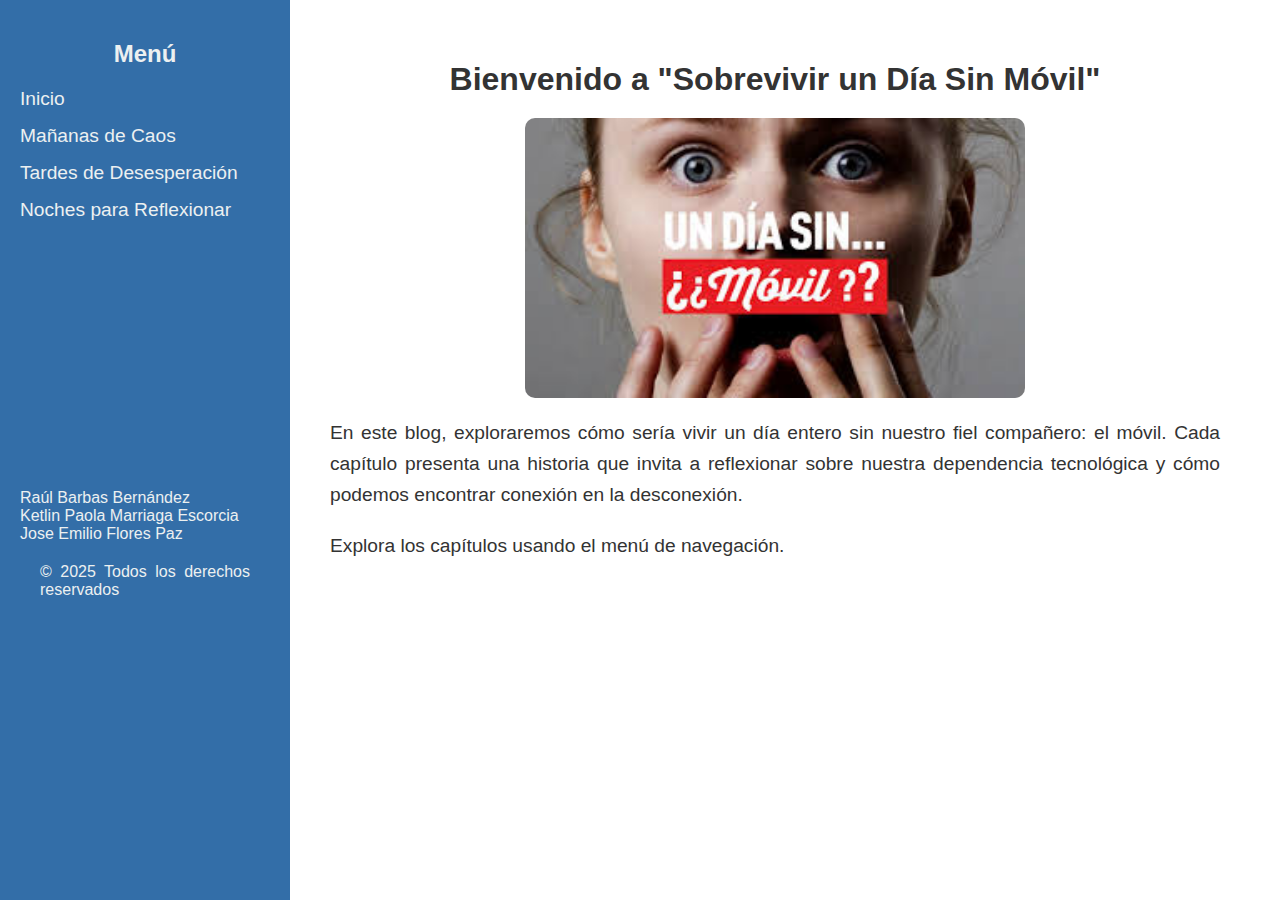
<file: index.html>
<!DOCTYPE html>
<html lang="es">
<head>
  <meta charset="UTF-8">
  <meta name="viewport" content="width=device-width, initial-scale=1.0">
  <title>Sobrevivir un Día Sin Móvil</title>
  <link rel="stylesheet" href="estilo.css">
</head>
<body>
  <div class="container">
    <aside class="sidebar">
      <h2>Menú</h2>
      <nav>
        <ul>
          <li><a href="index.html">Inicio</a></li>
          <li><a href="capitulo1.html">Mañanas de Caos</a></li>
          <li><a href="capitulo2.html"> Tardes de Desesperación
        </a></li>
          <li><a href="capitulo3.html">Noches para Reflexionar
        </a></li>
        </ul>
      </nav>
      <br><br><br><br><br><br><br>
      <br><br><br><br><br><br><br>
      <div class="names">
        <span>Raúl Barbas Bernández</span>
        <br>
        <span>Ketlin Paola Marriaga Escorcia</span>
        <br>
        <span>Jose Emilio Flores Paz</span>
      </div>
      <p>&copy; 2025 Todos los derechos reservados</p>
    </aside>
    <main class="content">
      <h1>Bienvenido a "Sobrevivir un Día Sin Móvil"</h1>
      <img src="/imagenes/sinmovil.jpg" alt="imagen que dice un dia sin móvil">
      <p>En este blog, exploraremos cómo sería vivir un día entero sin nuestro fiel compañero: el móvil. Cada capítulo presenta una historia que invita a reflexionar sobre nuestra dependencia tecnológica y cómo podemos encontrar conexión en la desconexión.</p>
      <p>Explora los capítulos usando el menú de navegación.</p>
    </main>
  </div>
</body>
</html>
</file>
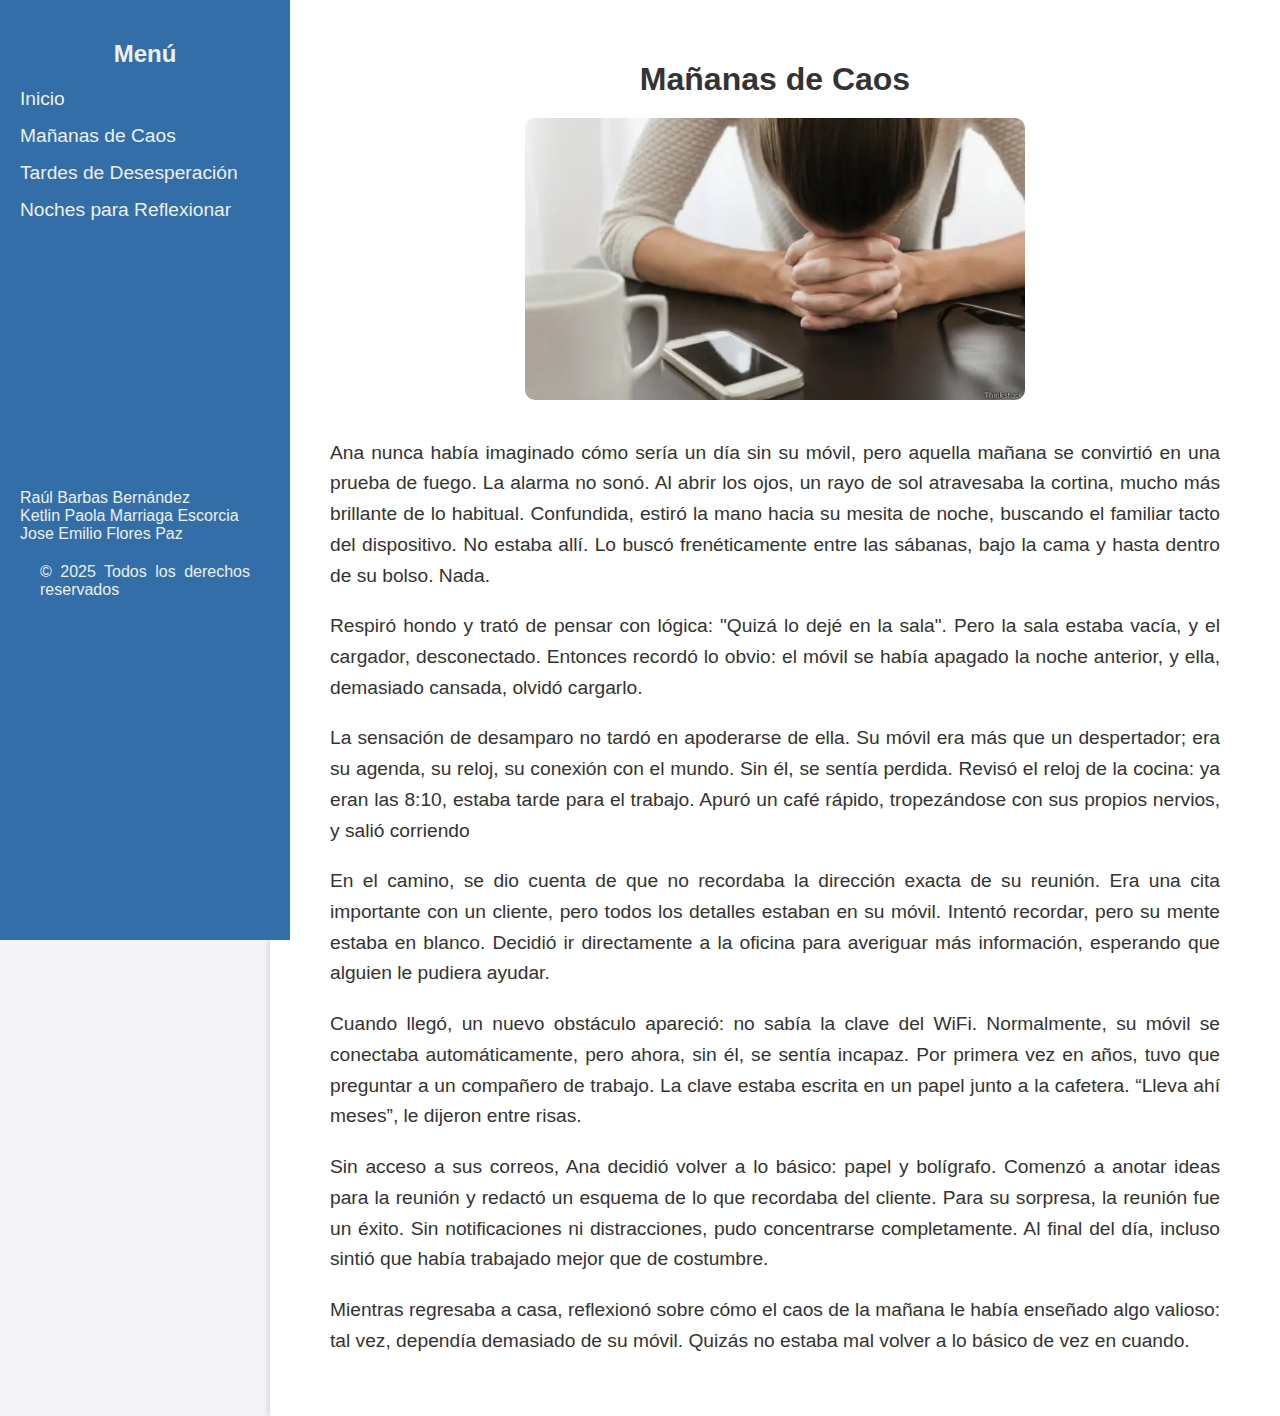
<file: capitulo1.html>
<!DOCTYPE html>
<html lang="es">
<head>
  <meta charset="UTF-8">
  <meta name="viewport" content="width=device-width, initial-scale=1.0">
  <title>Sobrevivir un Día Sin Móvil</title>
  <link rel="stylesheet" href="estilo.css">
</head>
<body>
  <div class="container">
    <aside class="sidebar">
      <h2>Menú</h2>
      <nav>
        <ul>
          <li><a href="index.html">Inicio</a></li>
          <li><a href="capitulo1.html">Mañanas de Caos</a></li>
          <li><a href="capitulo2.html">Tardes de Desesperación</a></li>
          <li><a href="capitulo3.html">Noches para Reflexionar</a></li>
        </ul>
      </nav>
      <br><br><br><br><br><br><br>
      <br><br><br><br><br><br><br>
      <div class="names">
        <span>Raúl Barbas Bernández</span>
        <br>
        <span>Ketlin Paola Marriaga Escorcia</span>
        <br>
        <span>Jose Emilio Flores Paz</span>
      </div>
      <p>&copy; 2025 Todos los derechos reservados</p>
    </aside>
    <main class="content">
      <h1>Mañanas de Caos</h1>
      <img src="/imagenes/agobiocelular.jpg" alt="Mujer apoyada en una mesa con un cafe y extresada">
      <br>
      <p>Ana nunca había imaginado cómo sería un día sin su móvil, pero aquella mañana se convirtió en una prueba de fuego. La alarma no sonó. Al abrir los ojos, un rayo de sol atravesaba la cortina, mucho más brillante de lo habitual. Confundida, estiró la mano hacia su mesita de noche, buscando el familiar tacto del dispositivo. No estaba allí. Lo buscó frenéticamente entre las sábanas, bajo la cama y hasta dentro de su bolso. Nada.</p>
      <p>Respiró hondo y trató de pensar con lógica: "Quizá lo dejé en la sala". Pero la sala estaba vacía, y el cargador, desconectado. Entonces recordó lo obvio: el móvil se había apagado la noche anterior, y ella, demasiado cansada, olvidó cargarlo.</p>
      <p>La sensación de desamparo no tardó en apoderarse de ella. Su móvil era más que un despertador; era su agenda, su reloj, su conexión con el mundo. Sin él, se sentía perdida. Revisó el reloj de la cocina: ya eran las 8:10, estaba tarde para el trabajo. Apuró un café rápido, tropezándose con sus propios nervios, y salió corriendo</p>
      <p>En el camino, se dio cuenta de que no recordaba la dirección exacta de su reunión. Era una cita importante con un cliente, pero todos los detalles estaban en su móvil. Intentó recordar, pero su mente estaba en blanco. Decidió ir directamente a la oficina para averiguar más información, esperando que alguien le pudiera ayudar.</p>
      <p>Cuando llegó, un nuevo obstáculo apareció: no sabía la clave del WiFi. Normalmente, su móvil se conectaba automáticamente, pero ahora, sin él, se sentía incapaz. Por primera vez en años, tuvo que preguntar a un compañero de trabajo. La clave estaba escrita en un papel junto a la cafetera. “Lleva ahí meses”, le dijeron entre risas.</p>
      <p>Sin acceso a sus correos, Ana decidió volver a lo básico: papel y bolígrafo. Comenzó a anotar ideas para la reunión y redactó un esquema de lo que recordaba del cliente. Para su sorpresa, la reunión fue un éxito. Sin notificaciones ni distracciones, pudo concentrarse completamente. Al final del día, incluso sintió que había trabajado mejor que de costumbre.</p>
      <p>Mientras regresaba a casa, reflexionó sobre cómo el caos de la mañana le había enseñado algo valioso: tal vez, dependía demasiado de su móvil. Quizás no estaba mal volver a lo básico de vez en cuando.</p>
    </main>
  </div>
</body>
</html>
</file>
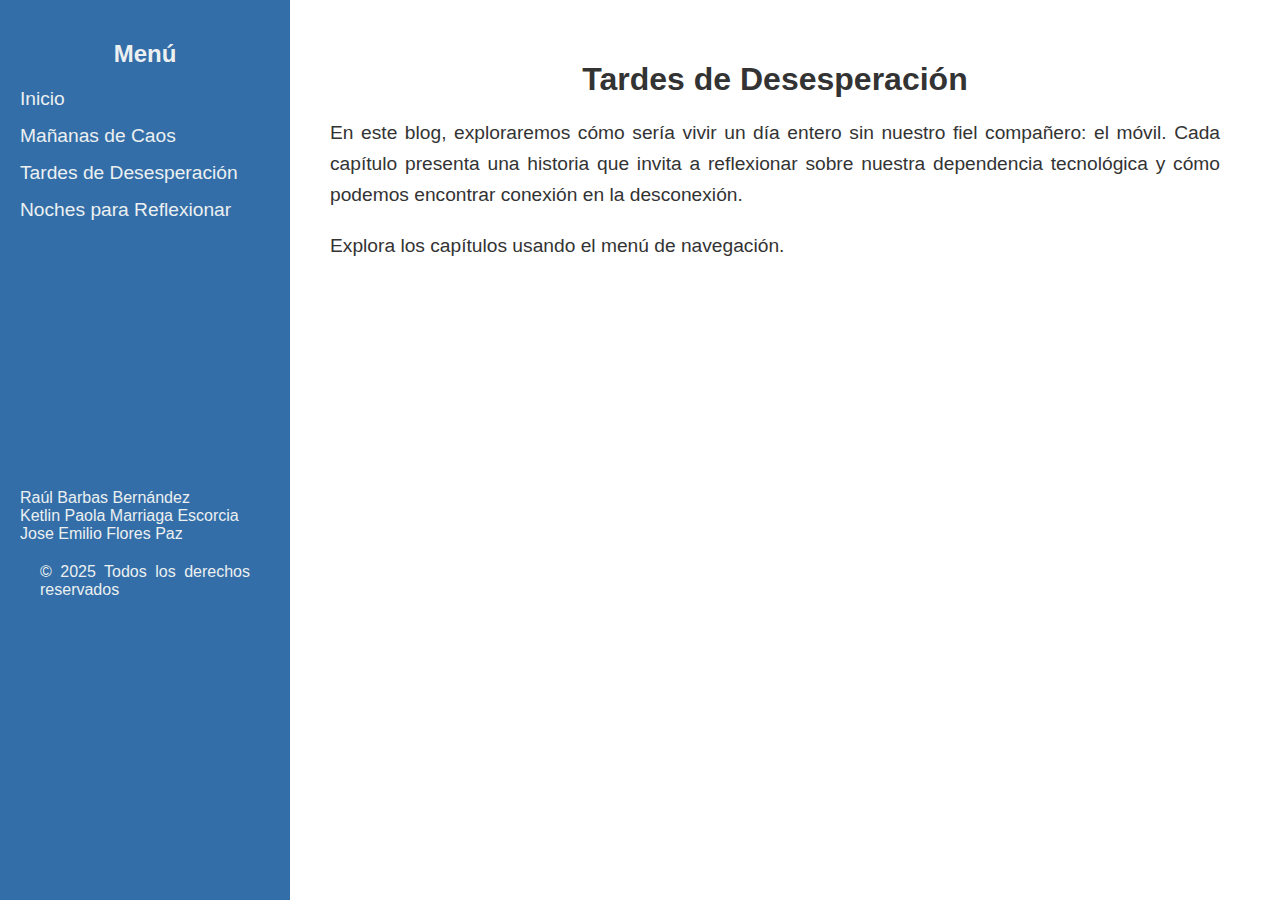
<file: capitulo2.html>
<!DOCTYPE html>
<html lang="es">
<head>
  <meta charset="UTF-8">
  <meta name="viewport" content="width=device-width, initial-scale=1.0">
  <title>Sobrevivir un Día Sin Móvil</title>
  <link rel="stylesheet" href="estilo.css">
</head>
<body>
  <div class="container">
    <aside class="sidebar">
      <h2>Menú</h2>
      <nav>
        <ul>
          <li><a href="index.html">Inicio</a></li>
          <li><a href="capitulo1.html">Mañanas de Caos</a></li>
          <li><a href="capitulo2.html">Tardes de Desesperación</a></li>
          <li><a href="capitulo3.html">Noches para Reflexionar
        </a></li>
        </ul>
      </nav>
      <br><br><br><br><br><br><br>
      <br><br><br><br><br><br><br>
      <div class="names">
        <span>Raúl Barbas Bernández</span>
        <br>
        <span>Ketlin Paola Marriaga Escorcia</span>
        <br>
        <span>Jose Emilio Flores Paz</span>
      </div>
      <p>&copy; 2025 Todos los derechos reservados</p>
    </aside>
    <main class="content">
      <h1>Tardes de Desesperación</h1>
      <p>En este blog, exploraremos cómo sería vivir un día entero sin nuestro fiel compañero: el móvil. Cada capítulo presenta una historia que invita a reflexionar sobre nuestra dependencia tecnológica y cómo podemos encontrar conexión en la desconexión.</p>
      <p>Explora los capítulos usando el menú de navegación.</p>
    </main>
  </div>
</body>
</html>
</file>
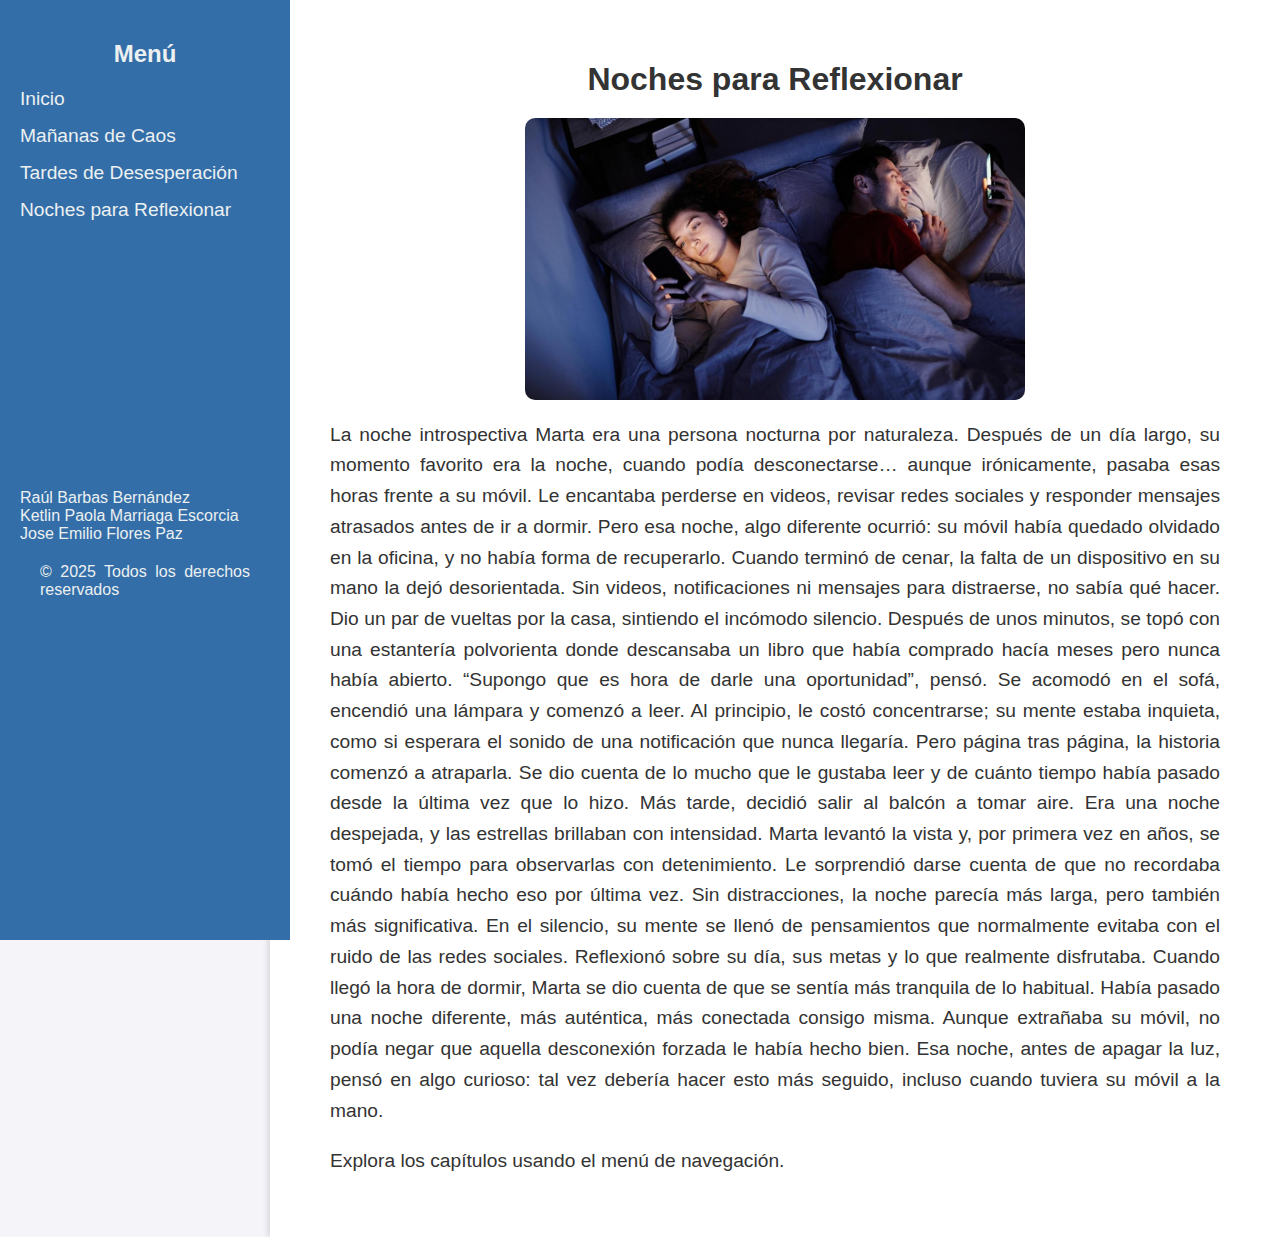
<file: capitulo3.html>
<!DOCTYPE html>
<html lang="es">
<head>
  <meta charset="UTF-8">
  <meta name="viewport" content="width=device-width, initial-scale=1.0">
  <title>Sobrevivir un Día Sin Móvil</title>
  <link rel="stylesheet" href="estilo.css">
</head>
<body>
  <div class="container">
    <aside class="sidebar">
      <h2>Menú</h2>
      <nav>
        <ul>
          <li><a href="index.html">Inicio</a></li>
          <li><a href="capitulo1.html">Mañanas de Caos</a></li>
          <li><a href="capitulo2.html">Tardes de Desesperación</a></li>
          <li><a href="capitulo3.html">Noches para Reflexionar</a></li>
        </ul>
      </nav>
      <br><br><br><br><br><br><br>
      <br><br><br><br><br><br><br>
      <div class="names">
        <span>Raúl Barbas Bernández</span>
        <br>
        <span>Ketlin Paola Marriaga Escorcia</span>
        <br>
        <span>Jose Emilio Flores Paz</span>
      </div>
      <p>&copy; 2025 Todos los derechos reservados</p>
    </aside>
    <main class="content">
      <h1>Noches para Reflexionar
    </h1>
    <img src="imagenes/movilnoche.jpg"></a>
      <p>La noche introspectiva
        Marta era una persona nocturna por naturaleza. Después de un día largo, su momento favorito era la noche, cuando podía desconectarse… aunque irónicamente, pasaba esas horas frente a su móvil. Le encantaba perderse en videos, revisar redes sociales y responder mensajes atrasados antes de ir a dormir. Pero esa noche, algo diferente ocurrió: su móvil había quedado olvidado en la oficina, y no había forma de recuperarlo.
        
        Cuando terminó de cenar, la falta de un dispositivo en su mano la dejó desorientada. Sin videos, notificaciones ni mensajes para distraerse, no sabía qué hacer. Dio un par de vueltas por la casa, sintiendo el incómodo silencio. Después de unos minutos, se topó con una estantería polvorienta donde descansaba un libro que había comprado hacía meses pero nunca había abierto.
        
        “Supongo que es hora de darle una oportunidad”, pensó. Se acomodó en el sofá, encendió una lámpara y comenzó a leer. Al principio, le costó concentrarse; su mente estaba inquieta, como si esperara el sonido de una notificación que nunca llegaría. Pero página tras página, la historia comenzó a atraparla. Se dio cuenta de lo mucho que le gustaba leer y de cuánto tiempo había pasado desde la última vez que lo hizo.
        
        Más tarde, decidió salir al balcón a tomar aire. Era una noche despejada, y las estrellas brillaban con intensidad. Marta levantó la vista y, por primera vez en años, se tomó el tiempo para observarlas con detenimiento. Le sorprendió darse cuenta de que no recordaba cuándo había hecho eso por última vez.
        
        Sin distracciones, la noche parecía más larga, pero también más significativa. En el silencio, su mente se llenó de pensamientos que normalmente evitaba con el ruido de las redes sociales. Reflexionó sobre su día, sus metas y lo que realmente disfrutaba.
        
        Cuando llegó la hora de dormir, Marta se dio cuenta de que se sentía más tranquila de lo habitual. Había pasado una noche diferente, más auténtica, más conectada consigo misma. Aunque extrañaba su móvil, no podía negar que aquella desconexión forzada le había hecho bien.
        
        Esa noche, antes de apagar la luz, pensó en algo curioso: tal vez debería hacer esto más seguido, incluso cuando tuviera su móvil a la mano.</p>
      <p>Explora los capítulos usando el menú de navegación.</p>
    </main>
  </div>
</body>
</html>
</file>
<file: estilo.css>
/* General styles */
body {
    font-family: Arial, sans-serif;
    margin: 0;
    padding: 0;
    background-color: #f4f4f9;
    color: #333;
    display: flex;
    flex-direction: column;
    min-height: 100vh;
  }
  
  .container {
    display: flex;
    flex: 1;
  }
  
  /* Sidebar styles */
  .sidebar {
    width: 250px;
    background-color: #336ea8;
    color: #ecf0f1;
    padding: 20px;
    position: fixed;
    height: 100vh;
    overflow-y: auto;
  }
  
  .sidebar h2 {
    text-align: center;
    font-size: 1.5em;
    margin-bottom: 20px;
  }
  
  .sidebar nav ul {
    list-style: none;
    padding: 0;
  }
  
  .sidebar nav ul li {
    margin: 15px 0;
  }
  
  .sidebar nav ul li a {
    color: #ecf0f1;
    text-decoration: none;
    font-size: 1.2em;
  }
  
  .sidebar nav ul li a:hover {
    color: #3498db;
  }
  
  /* Main content styles */
  .content {
    margin-left: 270px;
    padding: 40px;
    background-color: #ffffff;
    box-shadow: -3px 0 5px rgba(0, 0, 0, 0.1);
    flex-grow: 1;
  }
  
  .content h1 {
    font-size: 2em;
    margin-bottom: 20px;
  }
  
  .content p {
    font-size: 1.2em;
    line-height: 1.6;
    margin-bottom: 20px;
  }
  

  .footer p {
    margin: 0;
  }
  
  /* Responsiveness */
  @media (max-width: 768px) {
    .sidebar {
      width: 100%;
      position: relative;
      height: auto;
    }
    .content {
      margin-left: 0;
      padding: 20px;
    }
  }
  h1{
    text-align: center;
  }
  p{
    text-align: justify;
    margin: 20px;
  }
  img{
    display: block;
    width: 500px;
    margin: 0 auto;
    border-radius: 10px;
    border-color: #336ea8;
  }
</file>
